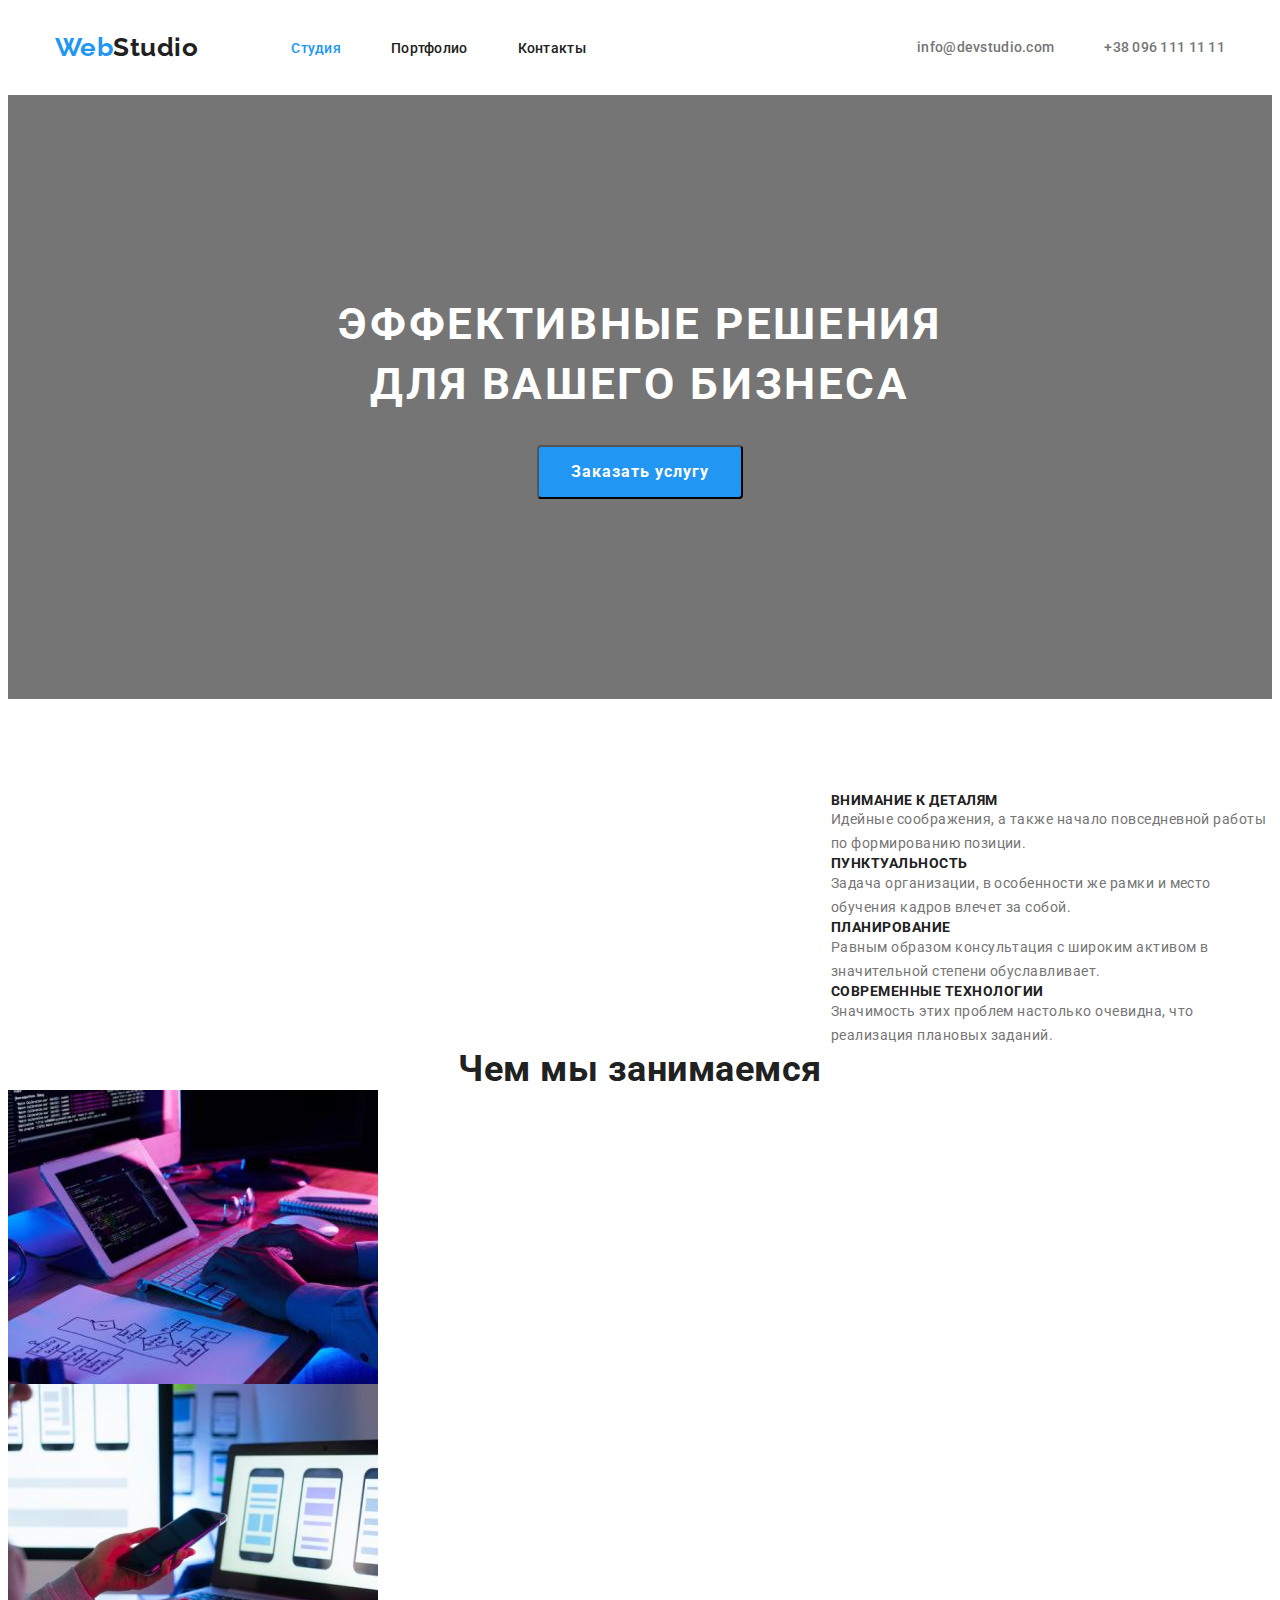
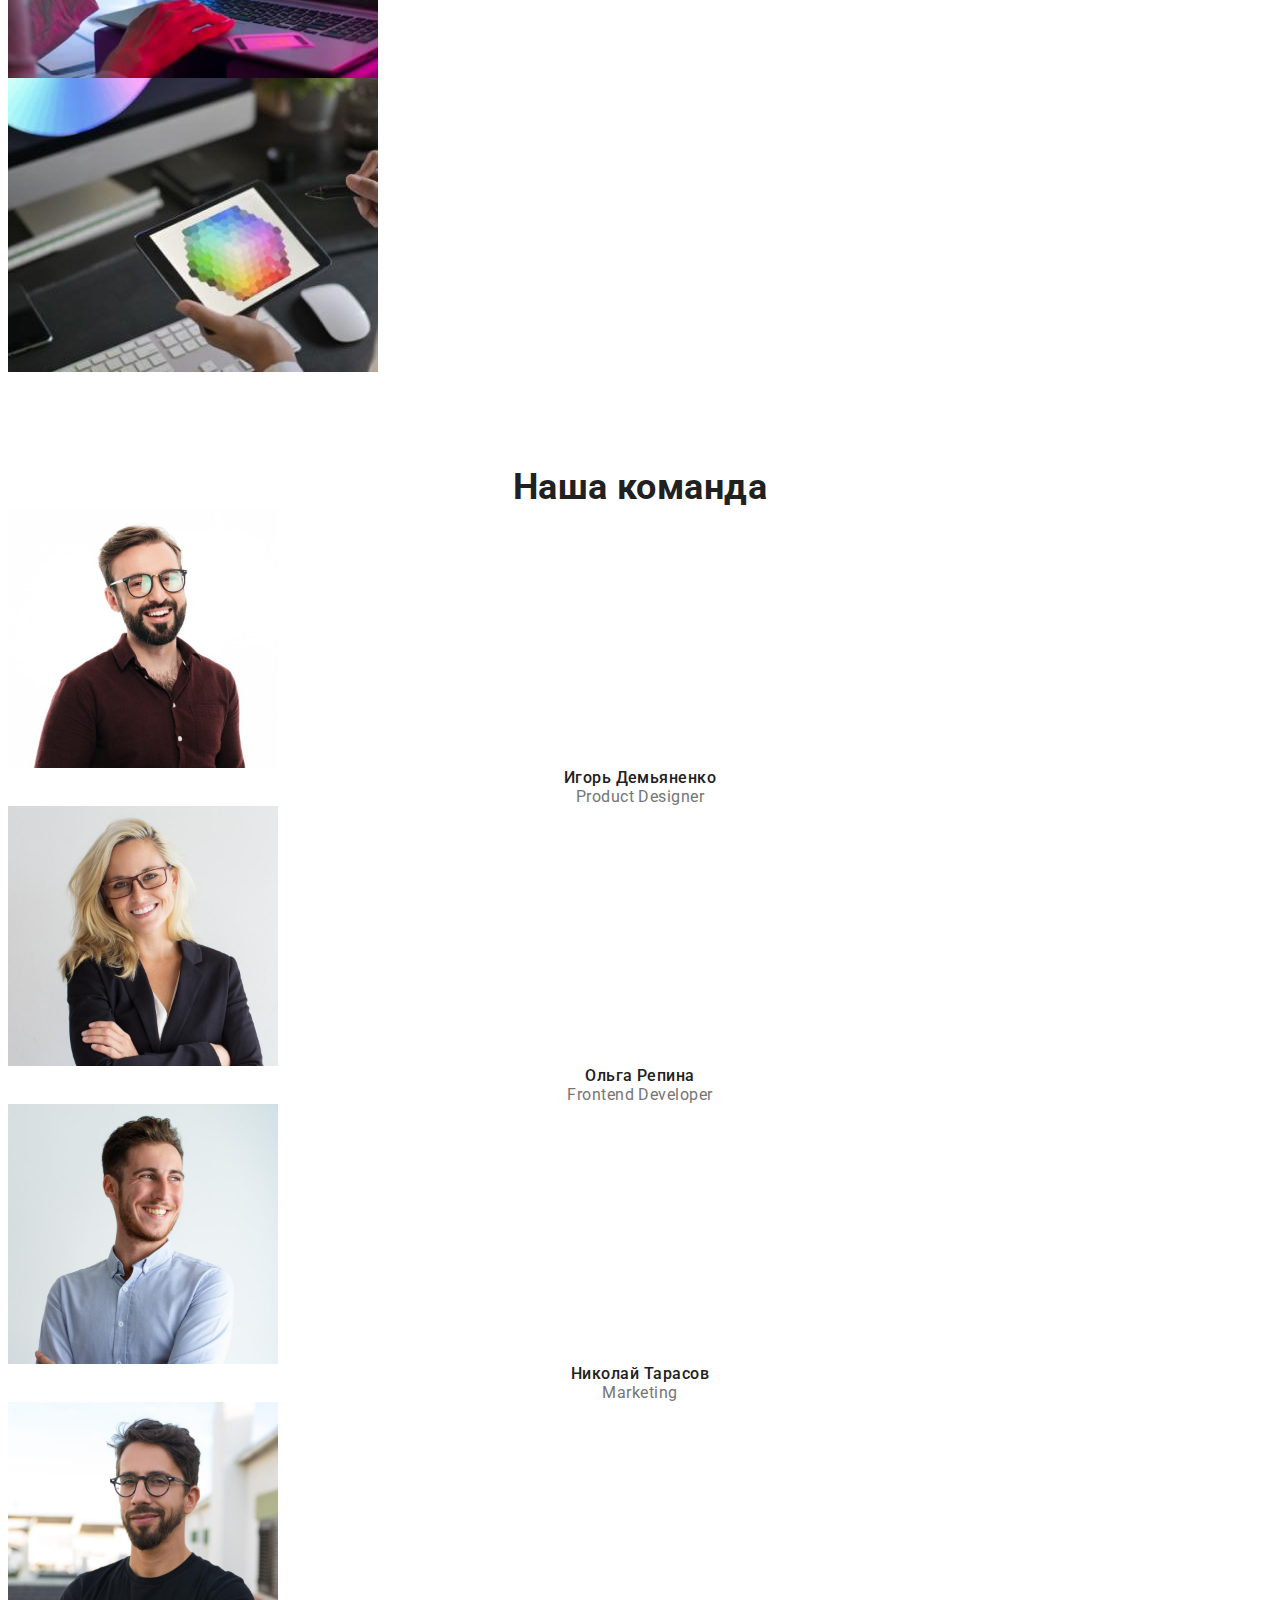
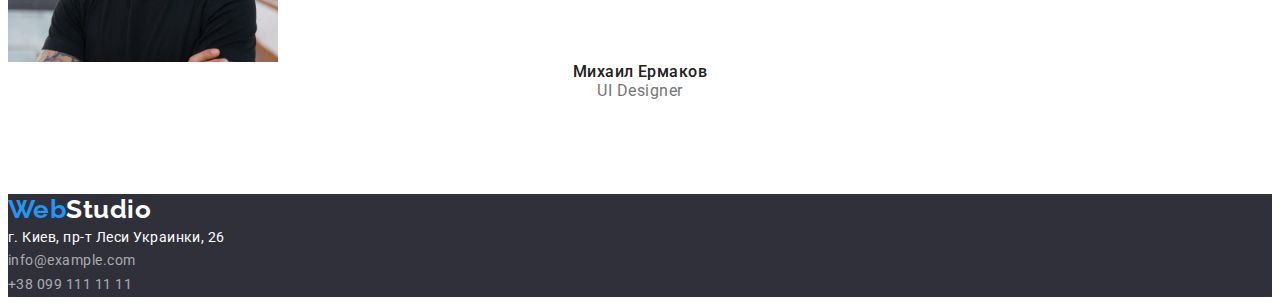
<file: index.html>
<!DOCTYPE html>
<html lang="ru">
  <head>
    <meta charset="UTF-8" />
    <meta http-equiv="X-UA-Compatible" content="IE=edge" />
    <meta name="viewport" content="width=device-width, initial-scale=1.0" />
    <title>Document</title>
    <link
      rel="stylesheet"
      href="https://cdnjs.cloudflare.com/ajax/libs/modern-normalize/1.1.0/modern-normalize.min.css"
      integrity="sha512-wpPYUAdjBVSE4KJnH1VR1HeZfpl1ub8YT/NKx4PuQ5NmX2tKuGu6U/JRp5y+Y8XG2tV+wKQpNHVUX03MfMFn9Q=="
      crossorigin="anonymous"
      referrerpolicy="no-referrer"
    />
    <link rel="stylesheet" href="./css/styles.css" />
    <link rel="preconnect" href="https://fonts.googleapis.com" />
    <link rel="preconnect" href="https://fonts.gstatic.com" crossorigin />
    <link
      href="https://fonts.googleapis.com/css2?family=Raleway:wght@700&family=Roboto:wght@400;500;700;900&display=swap"
      rel="stylesheet"
    />
  </head>
  <body>
    <header class="header">
      <div class="container header-container">
        <nav class="header-naw">
          <a href="WebStudio" class="logo link">
            <span class="accent">Web</span>Studio</a
          >
          <ul class="header-list">
            <li class="header-item">
              <a class="header-link link activ" href="./index.html">Студия</a>
            </li>
            <li class="header-item">
              <a class="header-link link" href="./portfolio.html">Портфолио</a>
            </li>
            <li class="header-item">
              <a class="header-link link" href="">Контакты</a>
            </li>
          </ul>
        </nav>
        <div class="header-contacts">
          <a href="" class="contact-link link">info@devstudio.com</a>
          <a href="" class="contact-link link">+38 096 111 11 11</a>
        </div>
      </div>
    </header>
    <main class="main">
      <section class="heading">
        <div class="container heading-container">
          <h1 class="title-heading">Эффективные решения для вашего бизнеса</h1>
          <button type="button" class="heading-btn btn">Заказать услугу</button>
        </div>
      </section>
      <section class="advantage">
        <div class="container"></div>
        <h2 style="display: none">наши преимущества</h2>
        <!--убрать-наши преимущества потом-->
        <ul class="advantage-list">
          <li class="advantage-item">
            <h3 class="advantage-title">Внимание к деталям</h3>
            <p class="advantage-description">
              Идейные соображения, а также начало повседневной работы по
              формированию позиции.
            </p>
          </li>
          <li class="advantage-item">
            <h3 class="advantage-title">Пунктуальность</h3>
            <p class="advantage-description">
              Задача организации, в особенности же рамки и место обучения кадров
              влечет за собой.
            </p>
          </li>
          <li class="advantage-item">
            <h3 class="advantage-title">Планирование</h3>
            <p class="advantage-description">
              Равным образом консультация с широким активом в значительной
              степени обуславливает.
            </p>
          </li>
          <li class="advantage-item">
            <h3 class="advantage-title">Современные технологии</h3>
            <p class="advantage-description">
              Значимость этих проблем настолько очевидна, что реализация
              плановых заданий.
            </p>
          </li>
        </ul>
      </section>
      <section class="specialization">
        <div class="container"></div>
        <h2 class="specialization-title">Чем мы занимаемся</h2>
        <ul class="specialization-list">
          <li class="specialization-item">
            <img src="./images/b1.jpg" alt="рабочий стол в офисе" width="370" />
          </li>
          <li class="specialization-item">
            <img src="./images/b2.jpg" alt="в офисе с телефоном" width="370" />
          </li>
          <li class="specialization-item">
            <img src="./images/b3.jpg" alt="работа с графикой" width="370" />
          </li>
        </ul>
      </section>
      <section class="team">
        <div class="container"></div>
        <h2 class="team-title">Наша команда</h2>
        <ul class="team-list">
          <li class="team-item">
            <img
              src="./images/pd.jpg"
              alt="фото Игоря Демьяненко"
              width="270"
            />
            <h3 class="team-name">Игорь Демьяненко</h3>
            <p class="team-post" lang="en">Product Designer</p>
          </li>
          <li class="team-item">
            <img src="./images/fd.jpg" alt="фото Ольга Репина" width="270" />
            <h3 class="team-name">Ольга Репина</h3>
            <p class="team-post" lang="en">Frontend Developer</p>
          </li>
          <li class="team-item">
            <img src="./images/m.jpg" alt=" фото Николай Тарасов" width="270" />
            <h3 class="team-name">Николай Тарасов</h3>
            <p class="team-post" lang="en">Marketing</p>
          </li>
          <li class="team-item">
            <img src="./images/ud.jpg" alt="фото Михаил Ермаков" width="270" />
            <h3 class="team-name">Михаил Ермаков</h3>
            <p class="team-post" lang="en">UI Designer</p>
          </li>
        </ul>
      </section>
    </main>
    <footer class="footer">
      <div class="container"></div>
      <a href="WebStudio" class="footer-logo logo link">
        <span class="accent">Web</span>Studio</a
      >
      <address class="address">
        <a class="address-address link" href=""
          >г. Киев, пр-т Леси Украинки, 26</a
        ><br />
        <a class="address-link link" href="mailto:info@example.com"
          >info@example.com</a
        ><br />
        <a class="address-link link" href="tel:+380991111111"
          >+38 099 111 11 11</a
        >
      </address>
    </footer>
  </body>
</html>
</file>
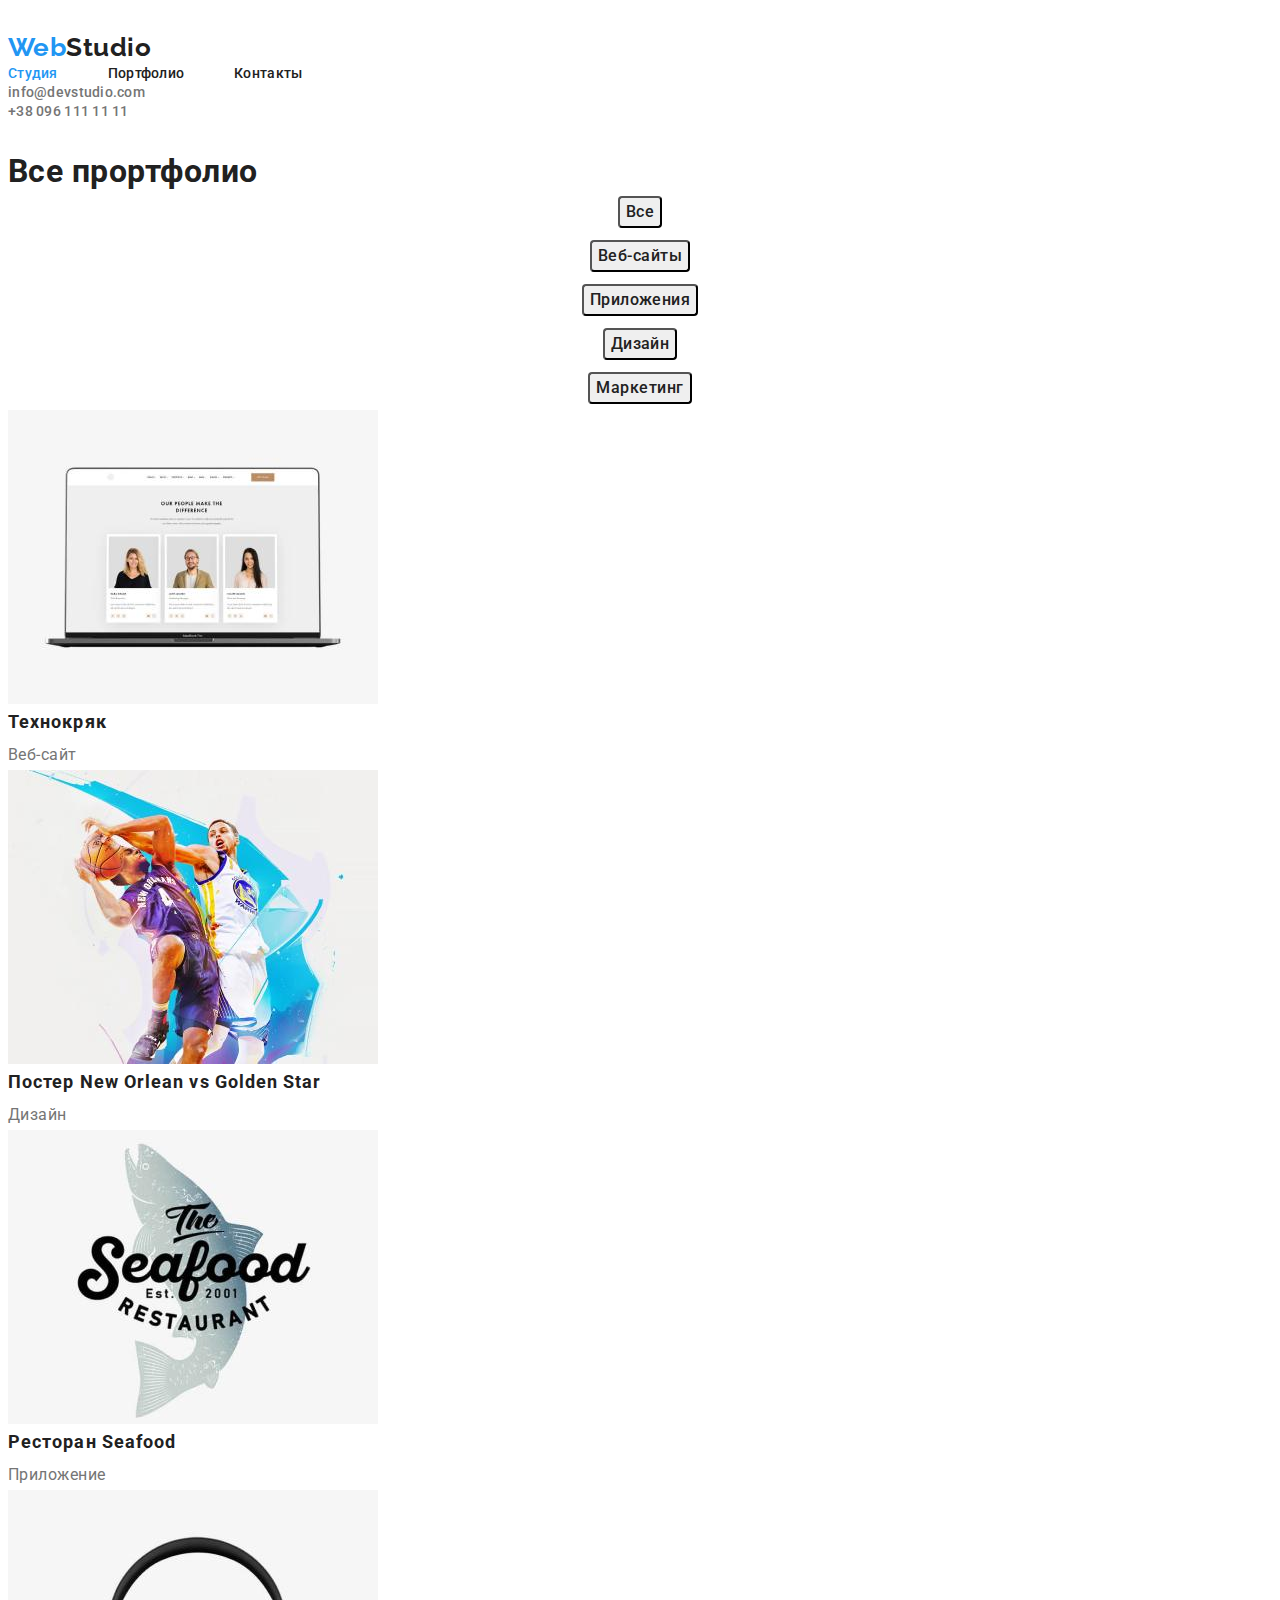
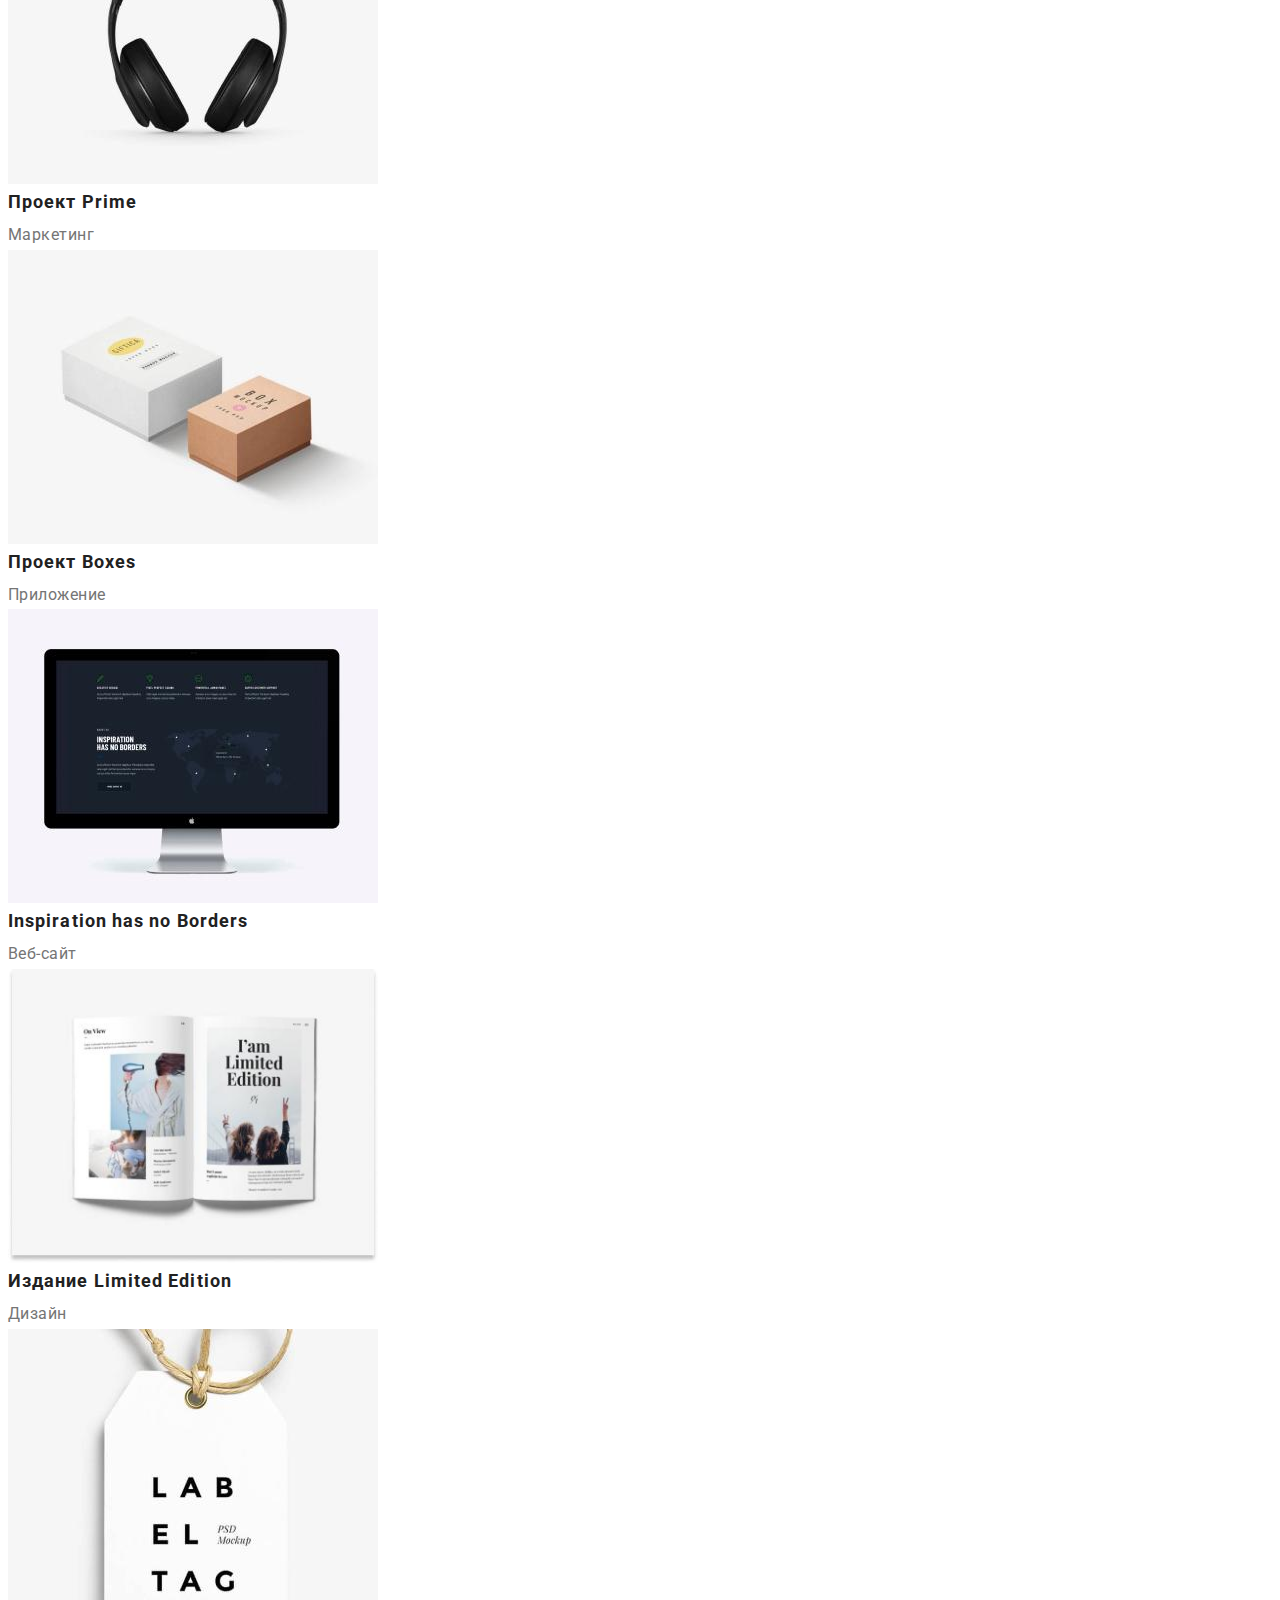
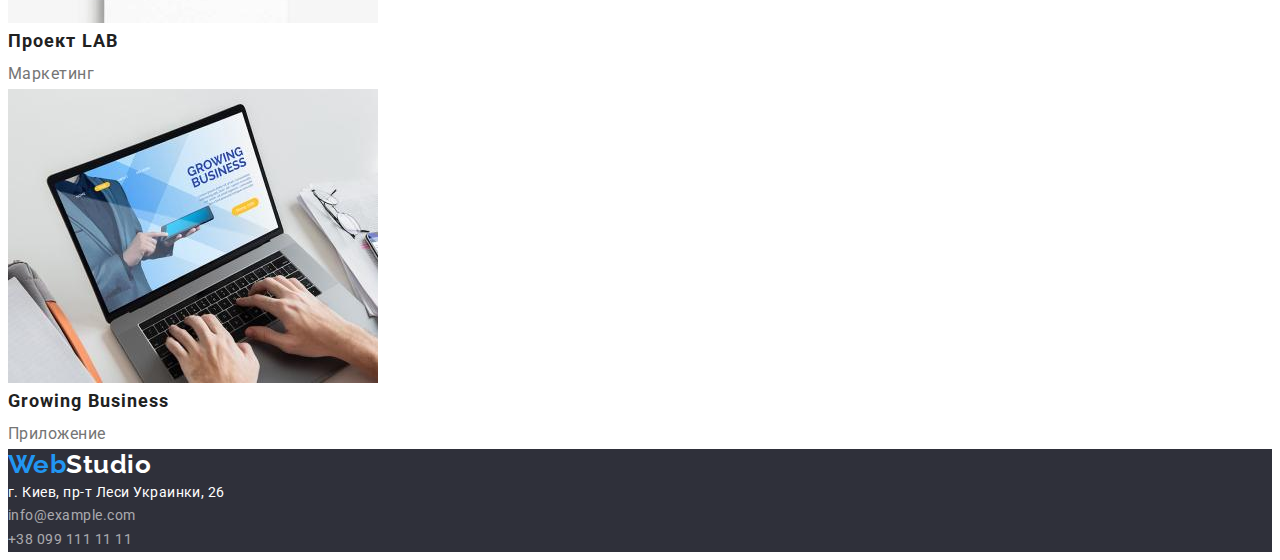
<file: portfolio.html>
<!DOCTYPE html>
<html lang="ru">
  <head>
    <meta charset="UTF-8" />
    <meta http-equiv="X-UA-Compatible" content="IE=edge" />
    <meta name="viewport" content="width=device-width, initial-scale=1.0" />
    <title>Document</title>
    <link
      rel="stylesheet"
      href="https://cdnjs.cloudflare.com/ajax/libs/modern-normalize/1.1.0/modern-normalize.min.css"
      integrity="sha512-wpPYUAdjBVSE4KJnH1VR1HeZfpl1ub8YT/NKx4PuQ5NmX2tKuGu6U/JRp5y+Y8XG2tV+wKQpNHVUX03MfMFn9Q=="
      crossorigin="anonymous"
      referrerpolicy="no-referrer"
    />
    <link rel="stylesheet" href="./css/styles.css" />
    <link rel="preconnect" href="https://fonts.googleapis.com" />
    <link rel="preconnect" href="https://fonts.gstatic.com" crossorigin />
    <link
      href="https://fonts.googleapis.com/css2?family=Raleway:wght@700&family=Roboto:wght@400;500;700;900&display=swap"
      rel="stylesheet"
    />
  </head>
  <body>
    <header class="header">
      <nav>
        <a href="WebStudio" class="logo link">
          <span class="accent">Web</span>Studio</a
        >
        <ul class="header-naw">
          <li class="header-item">
            <a class="header-link link activ" href="./index.html">Студия</a>
          </li>
          <li class="header-item">
            <a class="header-link link" href="./portfolio.html">Портфолио</a>
          </li>
          <li class="header-item">
            <a class="header-link link" href="">Контакты</a>
          </li>
        </ul>
      </nav>
      <ul class="contact-list">
        <li class="contact-item">
          <a href="" class="contact-link link">info@devstudio.com</a>
        </li>
        <li class="contact-item">
          <a href="" class="contact-link link">+38 096 111 11 11</a>
        </li>
      </ul>
    </header>
    <main>
      <section>
        <!--убрать заголовок его нет в фигме-->
        <h1>Все прортфолио</h1>
        <ul class="portfolio">
          <li class="potfolio-link">
            <button type="button" class="potfolio-link-btn btn">Все</button>
          </li>
          <li class="potfolio-link">
            <button type="button" class="potfolio-link-btn btn">
              Веб-сайты
            </button>
          </li>
          <li class="potfolio-link">
            <button type="button" class="potfolio-link-btn btn">
              Приложения
            </button>
          </li>
          <li class="potfolio-link">
            <button type="button" class="potfolio-link-btn btn">Дизайн</button>
          </li>
          <li class="potfolio-link">
            <button type="button" class="potfolio-link-btn btn">
              Маркетинг
            </button>
          </li>
        </ul>
        <ul class="examples">
          <li class="examples-item">
            <a href="" class="examples-item link">
              <img
                src="./images/portfolio1.jpg"
                alt="Технокряк"
                width="370"
                height="294"
              />
              <h2 class="examples-title">Технокряк</h2>
              <p class="examples-paragraph">Веб-сайт</p>
            </a>
          </li>
          <li>
            <a href="" class="examples-item link">
              <img
                src="./images/portfolio2.jpg"
                alt="Постер New Orlean vs Golden Star"
                width="370"
                height="294"
              />
              <h2 class="examples-title">Постер New Orlean vs Golden Star</h2>
              <p class="examples-paragraph">Дизайн</p>
            </a>
          </li>
          <li>
            <a href="" class="examples-item link">
              <img
                src="./images/portfolio3.jpg"
                alt="Ресторан Seafood"
                width="370"
                height="294"
              />
              <h2 class="examples-title">Ресторан Seafood</h2>
              <p class="examples-paragraph">Приложение</p>
            </a>
          </li>
          <li>
            <a href="" class="examples-item link">
              <img
                src="./images/portfolio4.jpg"
                alt="Проект Prime"
                width="370"
                height="294"
              />
              <h2 class="examples-title">Проект Prime</h2>
              <p class="examples-paragraph">Маркетинг</p>
            </a>
          </li>
          <li>
            <a href="" class="examples-item link">
              <img
                src="./images/portfolio5.jpg"
                alt="Проект Boxes"
                width="370"
                height="294"
              />
              <h2 class="examples-title">Проект Boxes</h2>
              <p class="examples-paragraph">Приложение</p>
            </a>
          </li>
          <li>
            <a href="" class="examples-item link">
              <img
                src="./images/portfolio6.jpg"
                alt="Inspiration has no Borders"
                width="370"
                height="294"
              />
              <h2 class="examples-title">Inspiration has no Borders</h2>
              <p class="examples-paragraph">Веб-сайт</p>
            </a>
          </li>
          <li>
            <a href="" class="examples-item link">
              <img
                src="./images/portfolio7.jpg"
                alt="Издание Limited Edition"
                width="370"
                height="294"
              />
              <h2 class="examples-title">Издание Limited Edition</h2>
              <p class="examples-paragraph">Дизайн</p>
            </a>
          </li>
          <li>
            <a href="" class="examples-item link">
              <img
                src="./images/portfolio8.jpg"
                alt="Проект LAB"
                width="370"
                height="294"
              />
              <h2 class="examples-title">Проект LAB</h2>
              <p class="examples-paragraph">Маркетинг</p>
            </a>
          </li>
          <li>
            <a href="" class="examples-item link">
              <img
                src="./images/portfolio9.jpg"
                alt="Growing Business"
                width="370"
                height="294"
              />
              <h2 class="examples-title">Growing Business</h2>
              <p class="examples-paragraph">Приложение</p>
            </a>
          </li>
        </ul>
      </section>
    </main>
    <footer class="footer">
      <a href="WebStudio" class="footer-logo logo link"
        ><span class="accent">Web</span>Studio</a
      >
      <address class="address">
        <a class="address-address link" href=""
          >г. Киев, пр-т Леси Украинки, 26</a
        ><br />
        <a class="address-link link" href="mailto:info@example.com"
          >info@example.com</a
        ><br />
        <a class="address-link link" href="tel:+380991111111"
          >+38 099 111 11 11</a
        >
      </address>
    </footer>
  </body>
</html>
</file>
<file: css/styles.css>
* {
  box-sizing: border-box;
}
p,
h1,
h2,
h3,
h4,
h5,
h6 {
  margin: 0;
}
ul {
  margin: 0;
  padding-left: 0;
  list-style: none;
}
img {
  display: block;
}
.link {
  text-decoration: none;
}
:root {
  --basic-color: #212121;
  --secondary-color: #757575;
  --blue-color: #2196f3;
  --white-color: #ffffff;
}
body {
  color: var(--basic-color);
  background-color: --white-color;
  font-family: roboto, sans-serif;
  font-style: normal;
  font-weight: normal;
  letter-spacing: 0.03em;
}
/* header */

.container {
  width: 1200px;
  margin: 0 auto;
  padding-left: 15px;
  padding-right: 15px;
}

.header {
  margin-top: 32px;
  margin-bottom: 32px;
}
.header-container {
  display: flex;
  align-items: center;
}

.header-contacts {
  display: flex;
  margin-left: auto;
  align-items: center;
}
.header-naw {
  display: flex;
  align-items: center;
}
.header-list {
  display: flex;
  align-items: center;
}
.contact-link {
  flex-direction: row;
}
.contact-link:not(:last-child) {
  margin-right: 50px;
}

.logo {
  font-family: Raleway;
  font-weight: bold;
  font-size: 26px;
  line-height: 1.19;
  color: var(--basic-color);
}
.accent {
  color: var(--blue-color);
}
.header-item:not(:last-child) {
  margin-right: 50px;
}
.logo {
  margin-right: 93px;
}

.header-link {
  font-weight: 500;
  font-size: 14px;
  line-height: 1.14;
  letter-spacing: 0.02em;
  color: var(--basic-color);
}

.contact-link {
  font-weight: 500;
  font-size: 14px;
  line-height: 16px;
  letter-spacing: 0.02em;
  color: var(--secondary-color);
}

.header-link:focus,
.contact-link:focus,
.header-link:hover,
.contact-link:hover {
  color: var(--blue-color);
}

.header-list,
.link,
.advantage-list,
.specialization-list,
.team-list,
.potfolio-link,
.examples {
  text-decoration: none;
  list-style: none;
}
/* headind */
.heading {
  display: flex;
  justify-content: center;
  padding: 0 252px;
  text-align: center;
  background-color: var(--secondary-color);
  margin-bottom: 94px;
}
.heading-container {
  padding-top: 200px;
}
.title-heading {
  font-size: 44px;
  line-height: 1.36;
  text-align: center;
  letter-spacing: 0.06em;
  text-transform: uppercase;
  margin: 0 auto;
  padding-bottom: 30px;
  max-width: 696px;

  color: var(--white-color);
}

.heading-btn {
  padding: 10px 32px;
  margin-bottom: 200px;
  font-family: inherit;
  font-weight: bold;
  font-size: 16px;
  line-height: 1.87;
  text-align: center;
  letter-spacing: 0.06em;
  color: var(--white-color);
  background-color: var(--blue-color);
}
/* advantage */

.advantage {
  display: flex;
}
.advantage-list {
  justify-content: space-around;
}
.advantage-title {
  font-weight: bold;
  font-size: 14px;
  line-height: 1.14;
  text-transform: uppercase;
}

.advantage-description {
  font-size: 14px;
  line-height: 1.71;
  color: var(--secondary-color);
}

.specialization-title {
  font-weight: bold;
  font-size: 36px;
  line-height: 1.17;
  text-align: center;
  color: var(--basic-color);
}
/* team */
.team {
  padding-top: 94px;
  padding-bottom: 94px;
}
.team-title {
  font-weight: bold;
  font-size: 36px;
  line-height: 1.17;
  text-align: center;
  color: var(--basic-color);
}

.team-name {
  font-weight: 500;
  font-size: 16px;
  line-height: 1.19;
  text-align: center;
}

.team-post {
  font-size: 16px;
  line-height: 1.19;
  text-align: center;
  color: var(--secondary-color);
}
.footer {
  background: #2f303a;
  color: var(--white-color);
}

.footer-logo {
  color: var(--white-color);
}
.address-link {
  font-style: normal;
  font-size: 14px;
  line-height: 1.71;
  color: rgba(255, 255, 255, 0.6);
}
.address-address {
  font-style: normal;
  font-weight: normal;
  font-size: 14px;
  line-height: 24px;
  color: var(--white-color);
}
.potfolio-link-btn:focus,
.potfolio-link-btn:hover {
  color: var(--white-color);
  background-color: var(--blue-color);
}

.potfolio-link {
  padding: 6px 22px;
  line-height: calc(26 / 16);
  text-align: center;
  color: var(--basic-color);
}
.potfolio-link-btn {
  font-family: Roboto;
  font-style: normal;
  font-weight: 500;
  font-size: 16px;
  line-height: calc(26 / 16);
  text-align: center;
  letter-spacing: 0.03em;
  color: var(--basic-color);
}

.btn {
  cursor: pointer;
  border-radius: 4px;
}

.examples-title {
  font-weight: bold;
  font-size: 18px;
  line-height: 2;
  letter-spacing: 0.06em;
  color: var(--basic-color);
}
.examples-paragraph {
  color: var(--basic-color);
  font-size: 16px;
  line-height: 1.87;
  color: var(--secondary-color);
}
.activ {
  color: var(--blue-color);
}
</file>
